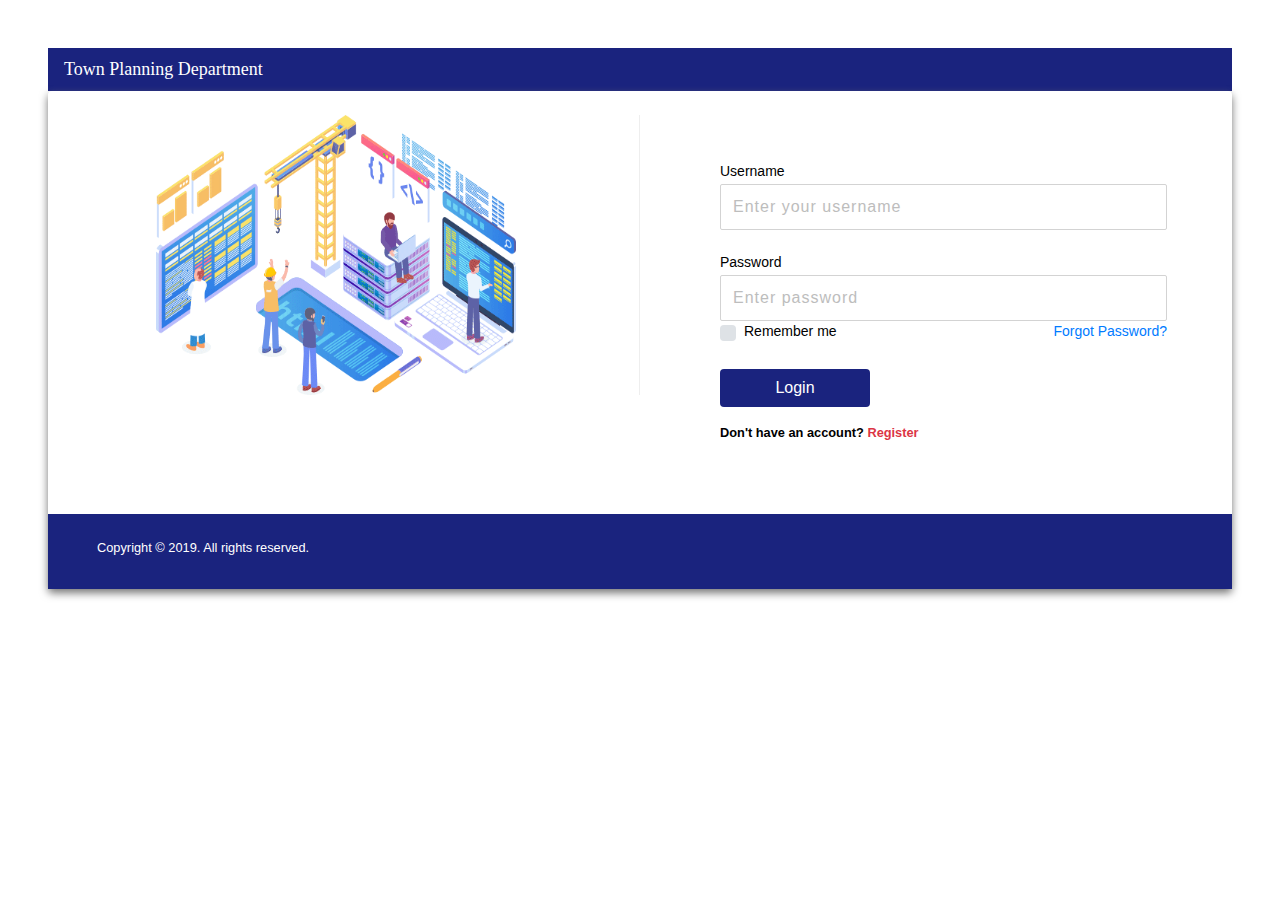
<file: index.html>
<!DOCTYPE html>
<html lang="en">
<head>
    <meta charset="UTF-8">
    <meta http-equiv="X-UA-Compatible" content="IE=edge">
    <meta name="viewport" content="width=device-width, initial-scale=1.0">
    <title>Document</title>
    <link rel="stylesheet" href="./loginstyle.css">
 
    <link href="//maxcdn.bootstrapcdn.com/bootstrap/4.0.0/css/bootstrap.min.css" rel="stylesheet" id="bootstrap-css">
    <script src="//maxcdn.bootstrapcdn.com/bootstrap/4.0.0/js/bootstrap.min.js"></script>

    <script type="text/javascript" src="//code.jquery.com/jquery-1.11.0.min.js"></script>
</head>
<body>
    <section>
        <div class="container-fluid px-1 px-md-5 px-lg-1 px-xl-5 py-5 mx-auto">
            <div class="text-white" style="width: 100% ;padding: 8px 16px; background-color: #1A237E; font-family: 'Segoe UI'; font-weight: 400; font-size: large;"><p style="margin: 0%;">Town Planning Department</p></div>
            <div class="card card0 border-0">
                <div class="row d-flex">
                    <div class="col-lg-6">
                        <div class="card1 pb-5">
                            <div class="row px-3 justify-content-center mt-4 mb-5 border-line"> <img src="./assets/uNGdWHi.png" class="image"> </div>
                        </div>
                    </div>
                    <div class="col-lg-6">
                        <div class="card2 card border-0 px-4 py-5">
                            <div class="row mb-4 px-3">
                            </div>
                            <div class="row px-3"> <label class="mb-1">
                                    <h6 class="mb-0 text-sm">Username</h6>
                                </label> <input class="mb-4" type="text" name="email" placeholder="Enter your username" id="username"> </div>
                            <div class="row px-3"> <label class="mb-1">
                                    <h6 class="mb-0 text-sm">Password</h6>
                                </label> <input type="password" name="password" placeholder="Enter password" id="password"> </div>
                            <div class="row px-3 mb-4">
                                <div class="custom-control custom-checkbox custom-control-inline"> <input id="chk1" type="checkbox" name="chk" class="custom-control-input"> <label for="chk1" class="custom-control-label text-sm">Remember me</label> </div> <a href="#" class="ml-auto mb-0 text-sm">Forgot Password?</a>
                            </div>
                            <div class="row mb-3 px-3"> <button type="submit" class="btn btn-blue text-center" value="login" onclick="validation()">Login</button> </div>
                            <div class="row mb-4 px-3"> <small class="font-weight-bold">Don't have an account? <a class="text-danger " href="./register.html">Register</a></small> </div>
                        </div>
                    </div>
                </div>
                <div class="bg-blue py-4">
                    <div class="row px-3"> <small class="ml-4 ml-sm-5 mb-2">Copyright &copy; 2019. All rights reserved.</small>
                        <div class="social-contact ml-4 ml-sm-auto"> <span class="fa fa-facebook mr-4 text-sm"></span> <span class="fa fa-google-plus mr-4 text-sm"></span> <span class="fa fa-linkedin mr-4 text-sm"></span> <span class="fa fa-twitter mr-4 mr-sm-5 text-sm"></span> </div>
                    </div>
                </div>
            </div>
        </div>

    </section>


    <script>
    function validation () {
        var username = document.getElementById("username").value;
        var password = document.getElementById("password").value;
        if (username == "client" && password == "123456"){
            location.href = "dashboard";
            return false;
        }
        else if (username == "officer" && password == "123456"){
            location.href = "officer-dashboard";
            return false;
             }
             else {
                    document.write("The email or password is wrong, try again!");

             }
        }
    </script>
</body>
</html>
</file>
<file: loginstyle.css>
section {
  color: #000;
  overflow-x: hidden;
  height: 100%;
  background-repeat: no-repeat;
}
.card0 {
  box-shadow: 0px 4px 8px 0px #757575;
  border-radius: 0px;
}

.card2 {
  margin: 0px 40px;
}

.logo {
  width: 200px;
  height: 100px;
  margin-top: 20px;
  margin-left: 35px;
}

.image {
  width: 360px;
  height: 280px;
}

.border-line {
  border-right: 1px solid #eeeeee;
}

.facebook {
  background-color: #3b5998;
  color: #fff;
  font-size: 18px;
  padding-top: 5px;
  border-radius: 50%;
  width: 35px;
  height: 35px;
  cursor: pointer;
}

.twitter {
  background-color: #1da1f2;
  color: #fff;
  font-size: 18px;
  padding-top: 5px;
  border-radius: 50%;
  width: 35px;
  height: 35px;
  cursor: pointer;
}

.linkedin {
  background-color: #2867b2;
  color: #fff;
  font-size: 18px;
  padding-top: 5px;
  border-radius: 50%;
  width: 35px;
  height: 35px;
  cursor: pointer;
}

.line {
  height: 1px;
  width: 45%;
  background-color: #e0e0e0;
  margin-top: 10px;
}

.or {
  width: 10%;
  font-weight: bold;
}

.text-sm {
  font-size: 14px !important;
}

::placeholder {
  color: #bdbdbd;
  opacity: 1;
  font-weight: 300;
}

:-ms-input-placeholder {
  color: #bdbdbd;
  font-weight: 300;
}

::-ms-input-placeholder {
  color: #bdbdbd;
  font-weight: 300;
}

input,
textarea {
  padding: 10px 12px 10px 12px;
  border: 1px solid lightgrey;
  border-radius: 2px;
  margin-bottom: 5px;
  margin-top: 2px;
  width: 100%;
  box-sizing: border-box;
  color: #2c3e50;
  font-size: 14px;
  letter-spacing: 1px;
}

input:focus,
textarea:focus {
  -moz-box-shadow: none !important;
  -webkit-box-shadow: none !important;
  box-shadow: none !important;
  border: 1px solid #304ffe;
  outline-width: 0;
}

button:focus {
  -moz-box-shadow: none !important;
  -webkit-box-shadow: none !important;
  box-shadow: none !important;
  outline-width: 0;
}

a {
  color: inherit;
  cursor: pointer;
}

.btn-blue {
  background-color: #1a237e;
  width: 150px;
  color: #fff;
  border-radius: 2px;
}

.btn-blue:hover {
  background-color: #000;
  cursor: pointer;
}

.bg-blue {
  color: #fff;
  background-color: #1a237e;
}

@media screen and (max-width: 991px) {
  .logo {
    margin-left: 0px;
  }

  .image {
    width: 300px;
    height: 220px;
  }

  .border-line {
    border-right: none;
  }

  .card2 {
    border-top: 1px solid #eeeeee !important;
    margin: 0px 15px;
  }
}
</file>
